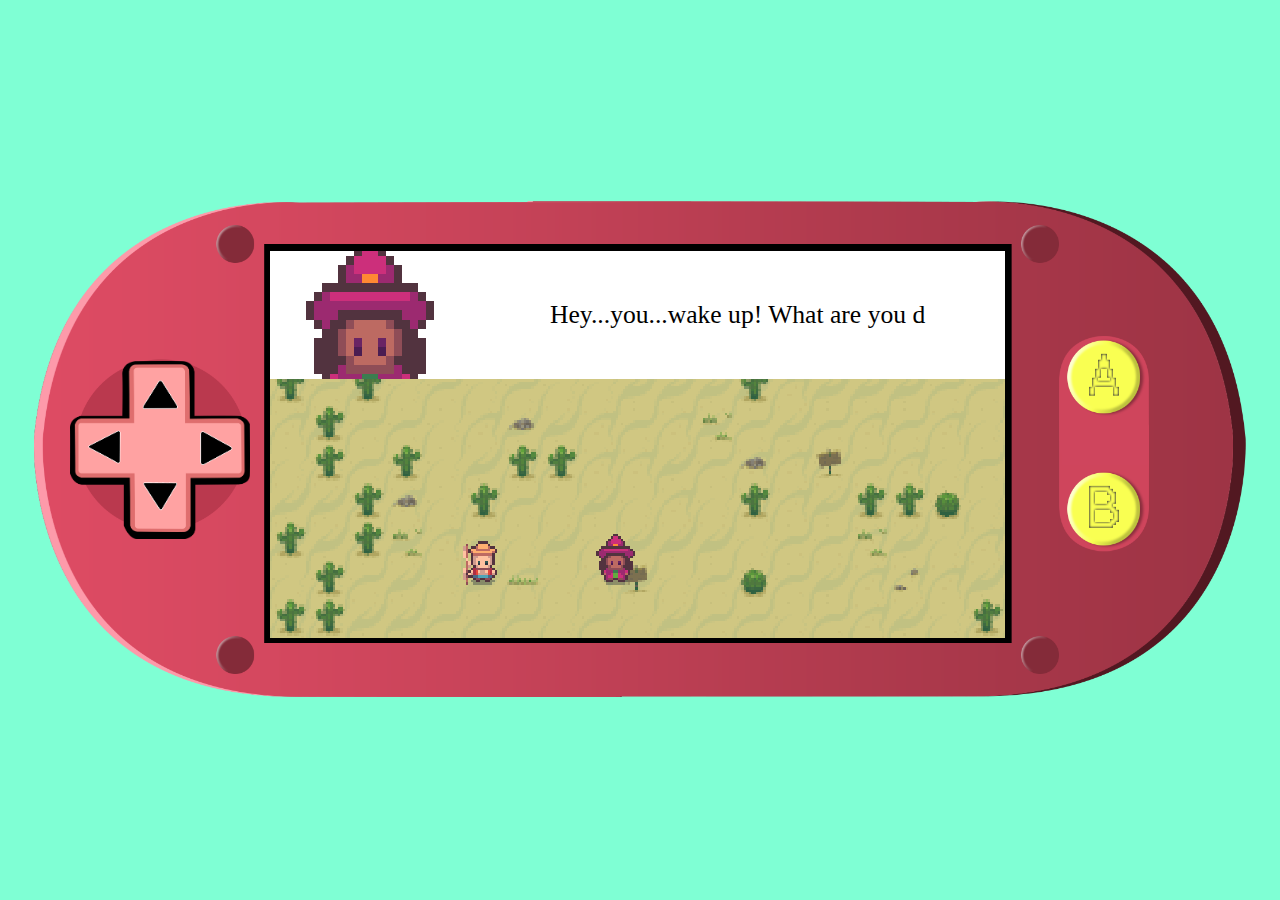
<file: index.html>
<html>
<meta http-equiv='cache-control' content='no-cache'>
<meta http-equiv='expires' content='0'>
<meta http-equiv='pragma' content='no-cache'>
<meta name="viewport" content="width=device-width, initial-scale=1.0, maximum-scale=1.0, user-scalable=0" />
<meta name=apple-mobile-web-app-capable content=yes>
<meta name=apple-mobile-web-app-status-bar-style content=black>
<meta name="mobile-web-app-capable" content="yes">
<meta name="application-name" content="The Fish Guy">

<head>
    <title>The Fish Guy</title>
    <link rel="stylesheet" href="style.css">
</head>

<body id="body">

    <div class="gameWindow" id="gameWindow">
        <div class="coords" id="playerCoords"></div>

        <div class="consoleFrame">
            <div class="interactControls">
                <button class="button" id="interact_A"></button>
                <button class="button" id="interact_B"></button>
            </div>
            <div class="game-div" width="304px" height="160px">
                <canvas class="game-canvas" width="304px" height="160px"></canvas>
                <div class="dialogBox" id="dialogBoxDiv">
                    <div class="speakerImage" id="speakerImage"></div>
                    <div class="message" id="messageText"></div>
                </div>

            </div>
            <div class="directionControls">
                <div class="dpad" id="D_Pad">
                    <div class="buttons">
                        <button class="button" id="dpad_up"></button>
                        <div class="xAxis">
                            <button class="button" id="dpad_left"></button>
                            <button class="button" id="dpad_right"></button>
                        </div>
                        <button class="button" id="dpad_down"></button>
                    </div>

                </div>
            </div>

        </div>

    </div>

    <script src="Input.js" defer></script>
    <script src="Dialog.js" defer></script>
    <script src="ground.js" defer></script>
    <script src="GameManager.js" defer></script>
    <script src="StoryLineManager.js" defer></script>
    <script src="GameObject.js" defer></script>
    <script src="Npc.js" defer></script>
    <script src="Bird.js" defer></script>
    <script src="Alchemist.js" defer></script>
    <script src="Merchant.js" defer></script>
    <script src="World.js" defer></script>
    <script src="Player.js" defer></script>
    <script src="Sprite.js" defer></script>
    <script src="init.js" defer></script>

</body>


</html>
</file>
<file: style.css>
html {
    background-color: aquamarine;
    margin: 0;
    overflow: hidden;
    height: 100dvh;
    min-width: -webkit-fill-available;
    min-height: -webkit-fill-available;
}

body {
    width: auto;
    height: 100dvh;
    display: flex;
    margin: 0;
    flex-direction: row;
    align-items: top;
    justify-content: center;
    min-width: -webkit-fill-available;
    min-height: -webkit-fill-available;
}

body,
html {
    user-select: none;
    -webkit-touch-callout: none;
    /* prevent callout to copy image, etc when tap to hold */
    -webkit-text-size-adjust: none;
    /* prevent webkit from resizing text to fit */
    -webkit-user-select: none;
    touch-action: none;
}

.gameWindow {
    width: 100%;
    height: 100%;
    background-color: aquamarine;
    display: flex;
    align-items: center;
    justify-content: center;

}


.consoleFrame {
    width: 100%;
    /* Set the width as a percentage of the viewport width */
    height: 100%;
    background-image: url("./BACKGROUND/console_frame_2.png");
    background-repeat: no-repeat;
    background-position: center;
    background-size: 100vw;
    display: flex;
    align-items: center;
    justify-content: start;
    flex-direction: row-reverse;

}

.coords {
    content: 'aaa';
    width: auto;
    height: auto;
    background-color: white;
    position: absolute;
    visibility: visible;
    top: 85%;
}

.game-div {
    image-rendering: pixelated;
    width: 58vw;
    height: auto;
    padding-left: 1.6%;
    padding-bottom: 0.9%;
    position: relative;
    /* border-style: solid;
    border-width: 1px;
    border-color: rgb(13, 255, 0); */
}

.game-canvas{
    image-rendering: pixelated;
    width: 99%; 
    height: auto; 
    /* border-style: solid;
    border-width: 1px;
    border-color: rgb(255, 0, 234); */
}

.dialogBox {
    width: 57.4vw;
    height: 10vw;
    background-color: white;
    position: absolute;
    top: 0%;
    display: flex;
    justify-content: end;
    align-items: center;
    visibility: hidden;
}

.message{
    height: auto;
    width: 80%;
    text-align: center;
    font-size: 2vw;
    /* border-style: solid;
    border-width: 1px;
    border-color: rgb(255, 0, 234); */
}

.speakerImage{
    width: 30%;
    height: 100%;
    background-repeat: no-repeat;
    background-position: center;
    background-size: 10vw;
    background-image: url(./characters/Fisherman_profile.png);
    /* border-style: solid;
    border-width: 1px;
    border-color: rgb(255, 0, 234); */
}

.directionControls {
    display: flex;
    justify-content: center;
    align-items: center;
    /* border-style: solid;
    border-width: 1px;
    border-color: red; */
    width: auto;
    height: 20vw;
    padding-left: 5.5%;
}

.dpad {
    width: 14vw;
    height: 14vw;
    background-image: url(./BACKGROUND/dpad_none.png);
    background-repeat: no-repeat;
    background-position: center;
    background-size: 14vw;
    position: relative;
    display: flex;
    padding-left: 5%;

}

.buttons {
    width: 100%;
    height: 100%;
    position: absolute;
    display: flex;
    flex-direction: column;
    align-items: center;
    justify-content: center;
    /* border-style: solid;
    border-width: 1px;
    border-color: rgb(13, 255, 0); */
}

.xAxis {
    display: flex;
    flex-direction: row;
    padding-right: 11%;
}

#dpad_up {
    border-style: solid;
    border-color: rgba(7, 201, 7, 0);
    border-width: 1px;
    background-color: rgba(240, 248, 255, 0);
    width: 6vw;
    height: 5vw;
}

#dpad_down {
    border-style: solid;
    border-color: rgba(7, 201, 7, 0);
    border-width: 1px;
    background-color: rgba(240, 248, 255, 0);
    width: 6vw;
    height: 5vw;
}

#dpad_left {
    border-style: solid;
    border-color: rgba(7, 201, 7, 0);
    border-width: 1px;
    background-color: rgba(240, 248, 255, 0);
    width: 6vw;
    height: 5vw;
}

#dpad_right {
    border-style: solid;
    border-color: rgba(7, 201, 7, 0);
    border-width: 1px;
    background-color: rgba(240, 248, 255, 0);
    width: 6vw;
    height: 5vw;
}

.interactControls {
    height: 20vw;
    padding-left: 4.5%;
    padding-top: 2.6%;
    border-style: solid;
    border-color: rgba(7, 201, 7, 0);
    border-width: 1px;
    display: flex;
    gap: 22%;
    flex-direction: column;
}

#interact_A,
#interact_B {
    width: 6vw;
    height: 6vw;
    border-radius: 50%;
    background-color: rgba(0, 0, 0, 0);
    border-color: rgba(7, 201, 7, 0);
}

/* Styles for portrait orientation */
@media only screen and (hover: none) and (pointer: coarse) {
    .consoleFrame {
        background-size: 110vw;
    }

    .directionControls {
        padding-left: 1.5%;
        padding-bottom: 1%;
    }

    .game-div {
        width: 63.3vw;
        /* Set the width as a percentage of the viewport width */
    }

    .game-canvas {
        padding-bottom: 0.2%;
        padding-left: 2%;
        /* Set the width as a percentage of the viewport width */
    }   
    .dialogBox {
        
    width: 62.5vw;
    left: 4.5%;
    }

    .interactControls {
        height: 20vw;
        padding-left: 5.1%;
        padding-top: 1.42%;
        gap: 25%;
    }

    #interact_A,
    #interact_B {
        width: 6.3vw;
        height: 6.3vw;
    }
}
</file>
